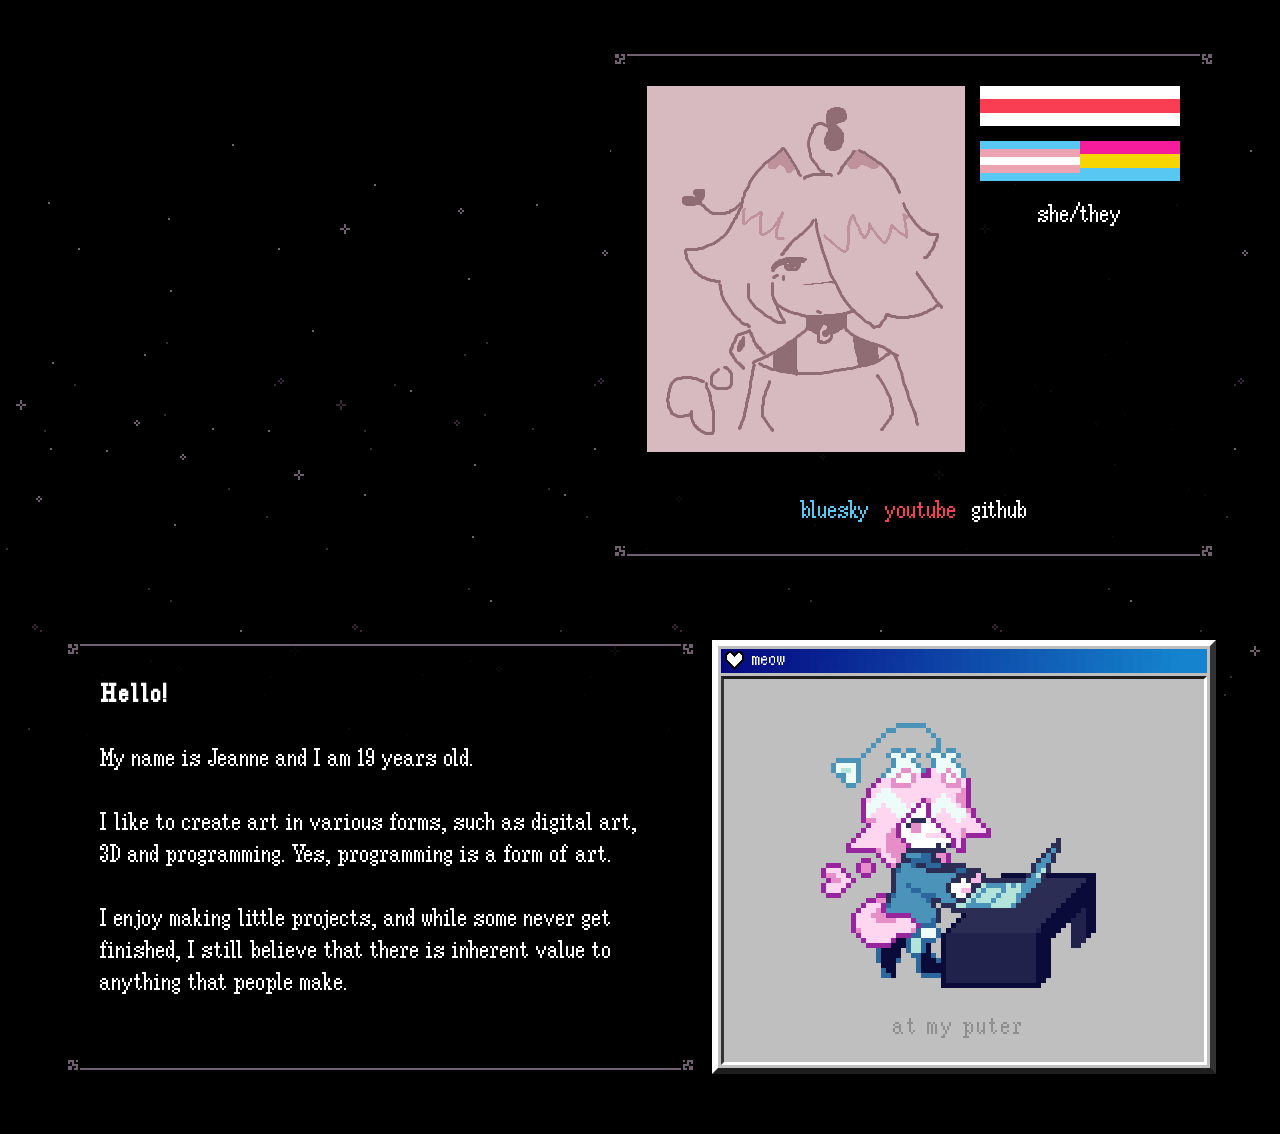
<file: index.html>
<!DOCTYPE html>
<html lang="en">

<head>
    <title>jeanne's page</title>
    <meta charset="UTF-8">
    <meta name="viewport" content="width=device-width, initial-scale=1.0">
    <link rel="stylesheet" type="text/css" href="styles.css">
    <link rel="icon" type="image/x-icon" href="assets/icon.webp">
    <script src="common.js"></script>
</head>

<body>
    <script>addBackground()</script>

    <div style="width: calc(100% - 10vw); margin-left: 5vw; margin-right: 5vw; margin-bottom: 60px;">
        <div class="vbox" style="width: 100%; margin-top: 50px;">
            <div class="ahbox hstretch" style="width: 100%;">

                <!--<header style="pointer-events: none;">-->
                <!--    <div class="vbox hstretch">-->
                <!--        <div class="textbox alt" style="filter: blur(5px);">-->
                <!--            <div class="avbox hstretch">-->
                <!--                <a href="" class="menubutton">main <span class="sub hideportrait">(you're here)</span></a>-->
                <!--                <a href="" class="menubutton">projects</a>-->
                <!--                <a href="" class="menubutton">artwork</a>-->
                <!--            </div>-->
                <!--        </div>-->
                <!--        <style>-->
                <!--            .am {-->
                <!--                top: -110px;-->
                <!--                @media(orientation: portrait) {-->
                <!--                    top: -65px;-->
                <!--                }-->
                <!--            }-->
                <!--        </style>-->
                <!--        <div style="position: relative;" class="am">-->
                <!--            <div style="width: 100%; text-align: center;">-->
                <!--                <span>work in progress</span>-->
                <!--            </div>-->
                <!--        </div>-->
                <!--    </div>-->
                <!--</header>-->
                
                <style>
                    .mainwindow {
                        @media(orientation: landscape) {
                            margin-left: auto;
                        }
                    }
                </style>
                <div class="textbox mainwindow">
                    <div class="ahbox hstretch">
                        <div class="vbox hcenter">
                            <img src="assets/art/car.webp" class="imgborder" style="user-select: none">
                        </div>
                        <div class="vbox hstretch" style="flex-grow: 1; min-width: 200px;">
                            <div class="vbox vstretch hcenter">
                                <div class="hbox hstretch" style="width: 100%; height: max(3vw, 40px); max-width: 318px;">
                                    <div class="flag vertical">
                                        <div style="background: #ffffff"></div>
                                        <div style="background: #f93d53"></div>
                                        <div style="background: #ffffff"></div>
                                    </div>
                                </div>
                                <div class="hbox hstretch gapless" style="width: 100%; height: max(3vw, 40px); max-width: 318px;">
                                    <div class="flag vertical">
                                        <div style="background: #58c8f2"></div>
                                        <div style="background: #eda4b2"></div>
                                        <div style="background: #ffffff"></div>
                                        <div style="background: #eda4b2"></div>
                                        <div style="background: #58c8f2"></div>
                                    </div>
                                    <div class="flag vertical" style="max-width: 318px;">
                                        <div style="background: #f71c9c"></div>
                                        <div style="background: #f6d500"></div>
                                        <div style="background: #58c8f2"></div>
                                    </div>
                                </div>
                                <span>she/they</span>
                            </div>
                        </div>
                    </div>
                    <div class="hbox vcenter" style="margin-top: 40px;">
                        <a href="https://bsky.app/profile/madrejean.bsky.social" style="color: #58c8f2;">bluesky</a>
                        <a href="https://www.youtube.com/@special-presentation" style="color: #f93d53;">youtube</a>
                        <a href="https://github.com/madrejean" style="color: #ffffff;">github</a>
                    </div>
                </div>
            </div>
        </div>

        <style>
            .mar {
                margin-top: 80px;
                @media(orientation: portrait) {
                    margin-top: 20px;
                }
            }
        </style>
        <div class="vbox hstretch mar">
            <div class="ahbox hstretch">
                <div class="textbox">
                    <p>
                        <wavy style="font-weight: bold;">Hello!</wavy>
                        <br><br>
                        My name is Jeanne and I am <span id="ageSpan">19</span> years old.
                        <br><br>
                        I like to create art in various forms, such as digital art, 3D and programming. Yes, programming is a form of art.
                        <br><br>
                        I enjoy making little projects, and while some never get finished, I still believe that there is inherent value to anything that people make.
                    </p>
                </div>
                <div class="vbox vstretch hstretch" style="width: 100%;">
                    <div style="position: absolute;">
                        <div style="position: relative; left: 13px; top: 11px;">
                            <div class="hbox hcenter gapless">
                                <img src="assets/icon.webp" class="pixelated">
                                <span class="windowtitle">meow</span>
                            </div>
                        </div>
                    </div>
                    <div class="window vcenter" style="height: 100%;">
                        <div class="vbox hcenter vcenter">
                            <img src="assets/art/puter.webp" style="width: calc(55px * 5); height: calc(55px * 5); user-select: none; margin-top: 30px;">
                            <span style="margin-bottom: 10px; color: #8f8f8f"><wavy space="1">at my puter</wavy></span>
                        </div>
                    </div>
                </div>
            </div>
        </div>
    </div>

</body>

</html>
</file>
<file: styles.css>
:root {
    --wavy-text-up-value: -5px;
}

::selection {
    background-color: #5e0f70;
}

body {
    margin: 0;
    
    background-color: #000000;
    color: #ffffff;

    font-family: "MainFont", monospace;
    font-size: 32px;
    
    display: flex;
    flex-direction: column;
    align-items: flex-start;
    gap: 1vw;
}
@font-face {
    font-family: "MainFont";
    src: url("assets/fonts/main.ttf");
}
img, span, h1, h2, h3, h4, h5, h6, p {
    margin: 0;
    padding: 0;
}
img {
    user-select: none;
}

ul {    
    margin: 0;
    padding: 0;
    margin-left: 20px;
}
ul li {
    list-style-type: none;
    margin: 0;
    padding: 0;
}
ul:not(.nomarker) li:not(.nomarker)::before {
    content: ".";
    display: inline-block;
    position: absolute;
    transform: translateY(-5px) translateX(-20px);
}

ul.contents li a {
    color: white;
}
table.contents tr td a {
    color: white;
}

table.contents {
    border: 2px solid #725f6f;
    border-collapse: collapse;
}
table.contents td, table.contents th {
    border: 2px solid #725f6f;
    padding: 5px;
    padding-left: 10px;
    padding-right: 10px;
}
table.contents thead th {
    font-weight: normal;
    color: #725f6f;
}



.hbox, .ahbox {
    display: flex;
    flex-direction: row;
    align-items: flex-start;
    justify-content: flex-start;
    gap: 1vw;
    gap: 15px;
}
.vbox, .avbox {
    display: flex;
    flex-direction: column;
    align-items: flex-start;
    justify-content: flex-start;
    gap: 15px;
}
.hstretch {
    align-items: stretch;
}
.vstretch {
    justify-content: stretch;
}
.hcenter {
    align-items: center;
    text-align: center;
}
.vcenter, .avcenter {
    justify-content: center;
    align-content: center;
}
.hright {
    align-items: flex-end;
    text-align: right;
}
.gapless {
    gap: 0px;
}
.gap1 {
    gap: 6px;
}
.gap2 {
    gap: 9px;
}
.gap3 {
    gap: 12px;
}
.gap {
    gap: 15px;
}

.ahbox {
    @media(orientation: portrait) {
        flex-direction: column;
        flex-wrap: wrap;
    }
}
.avbox {
    @media(orientation: portrait) {
        flex-direction: row;
        flex-wrap: wrap;
    }
}
.avcenter {
    @media(orientation: portrait) {
        align-items: center;
        text-align: center;
    }
}
.ahautomargin {
    @media(orientation: portrait) {
        margin-left: auto;
        margin-right: auto;
    }
}

.aligntextboxes > .textbox {
    flex: 1;
}


.textbox {
    border-image: url("assets/art/border.webp") 18 18 18 18 fill / 18px 18px 18px 18px;
    padding: 36px 36px 36px 36px;
    
    border-image-repeat: repeat;
    image-rendering: pixelated;
    @media(orientation: portrait) {
        padding: 28px 28px 28px 28px;
    }
}
.textbox.small {
    padding: 20px 20px 20px 20px;
}
.textbox.alt {
    border-image: url("assets/art/border2.webp") 18 18 18 18 fill / 18px 18px 18px 18px;
    border-image-repeat: repeat;
}
.imgborder {
    image-rendering: pixelated;
    max-width: 100%;
    min-width: 1px;
    @media(orientation: portrait) {
        padding: 0;
    }
}

.window {
    border-image: url("assets/art/border_window.webp") 40 36 12 12 fill / 40px 36px 12px 12px;
    padding: 48px 36px 24px 24px;
    
    border-image-repeat: stretch;
    image-rendering: pixelated;
}
.window.alt {
    border-image: url("assets/art/border_window2.webp") 12 12 12 12 fill / 12px 12px 12px 12px;
    padding: 12px 12px 12px 12px;
    
    border-image-repeat: stretch;
    image-rendering: pixelated;
}
.windowtitle {
    font-size: 24px;
    color: #ffffff;
    margin-top: -6px;
    margin-left: 8px;
    user-select: none;
    pointer-events: none;
}
.windowtext span {
    color: #1e1e1e;
}
.windowtext span.big {
    color: #1e1e1e;
    font-size: 24px;
}
.imgwindow {
    border-image: url("assets/art/border2.webp") 18 18 18 18 fill / 18px 18px 18px 18px;
    padding: 18px 18px 18px 18px;
    image-rendering: pixelated;
    max-width: 100%;
    min-width: 1px;
}

.vseparator {
    background-color: #1e1e1e;
    width: 100%;
    min-height: 2px;
    margin-top: 40px;
    margin-bottom: 40px;
}



.bg1, .bg2, .bg3 {
    position: fixed;
    left: 0;
    right: 0;
    top: 300px;
    bottom: 0;
    z-index: -100;
    image-rendering: pixelated;
    background-repeat: repeat-x;

    animation-timing-function: linear;
    animation-iteration-count: infinite;
}
.bg1 {
    background-image: url("assets/art/bg_1.webp");
    animation-name: bgLeft;
    animation-duration: 160s;
    
    top: 100px;
}
.bg2 {
    background-image: url("assets/art/bg_2.webp");
    animation-name: bgRight;
    animation-duration: 120s;
}
.bg3 {
    background-image: url("assets/art/bg_3.webp");
    animation-name: bgLeft;
    animation-duration: 80s;
}

@keyframes bgLeft {
    0% { background-position-x: 0px; }
    100% { background-position-x: 640px; }
}
@keyframes bgRight {
    0% { background-position-x: 0px; }
    100% { background-position-x: -640px; }
}

header {
    user-select: none;
}
.menubutton {
    text-wrap-mode: nowrap;
    @media(orientation: portrait) {
        text-wrap-mode: wrap;
        margin: 0px auto;
    }
}
.menubutton::before {
    content: url("assets/art/pointer.webp");
    display: inline-block;
    image-rendering: pixelated;
    margin-right: 5px;
    transform: translateY(4px);
    opacity: 0;

    @media(orientation: portrait) {
        display: none;
    }
}
.menubutton:hover::before {
    opacity: 1;
}

.flag {
    width: 100%;
    height: 100%;
    display: flex;
    overflow: hidden;
    user-select: none;
    pointer-events: none;
}
.flag.horizontal {
    flex-direction: row;
}
.flag.vertical {
    flex-direction: column;
}
.flag > div {
    flex: 1;
}

.icon16big {
    user-select: none;
    pointer-events: none;
    transform: translateY(2px) scale(1.5);
    padding-right: 13px;
    @media(orientation: portrait) {
        transform: translateY(4px);
        padding-right: 9px;
    }
}

.big {
    font-size: 32px;
    @media(orientation: portrait) {
        font-size: 24px;
    }
}

a {
    color: #58c8f2;
    text-decoration: none;
}

.gray {
    color: #736070;
}
.sub {
    font-size: 16px;
    color: #736070;
}
.hideportrait {
    @media(orientation: portrait) {
        display: none;
    }
}
.pixelated {
    image-rendering: pixelated;
}

.wavy-effect {
    animation-name: wavy;
    animation-duration: 1s;
    animation-timing-function: ease;
    animation-iteration-count: infinite;
    position: relative;
    top: 0;
    left: 0;
}
@keyframes wavy {
    0% {
        animation-timing-function: ease-out;
        top: 0px;
    }
    50% {
        top: var(--wavy-text-up-value);
    }
    100% {
        animation-timing-function: ease-in;
        top: 0px;
    }
}
</file>
